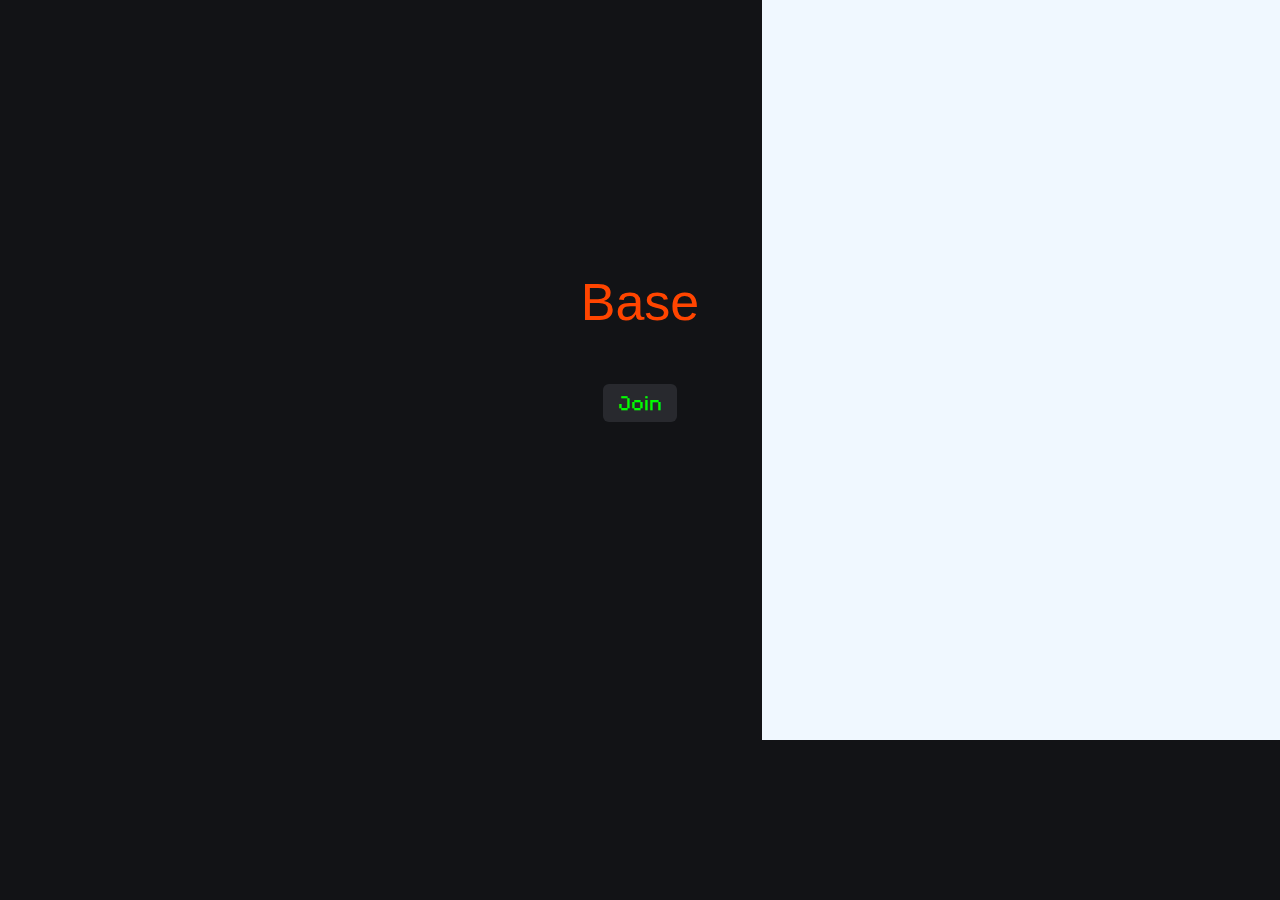
<file: index.html>
<!DOCTYPE html>
<html lang="en">
<head>
    <meta charset="UTF-8">
    <meta name="viewport" content="width=device-width, initial-scale=1.0">
    <title>BAse</title>
    <link rel="stylesheet" href="/indet.css">
    <link rel="shortcut icon" href="/Pub/images/base-favicon-color.png" type="image/x-icon">
</head>
<body>
    <div class="left"></div>
    <div class="middle">
        <p>Base</p>

        <a onclick="location.href='/Pub/views/signup.html'">Join</a>
    </div>
    <div class="right"></div>
</body>
</html>
</file>
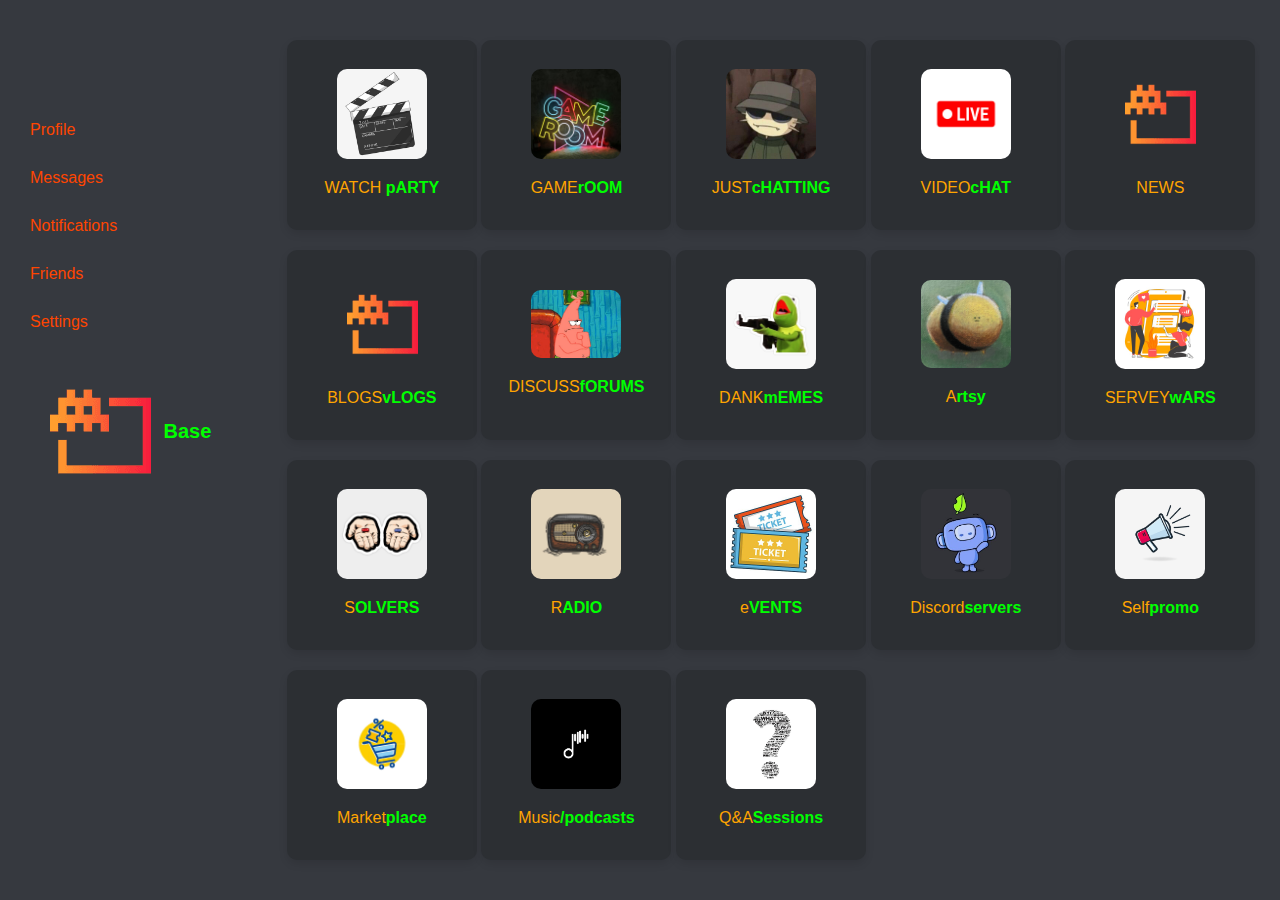
<file: Pub/views/index.html>
<!DOCTYPE html>
<html lang="en">
<head>
    <meta charset="UTF-8">
    <meta name="viewport" content="width=device-width, initial-scale=1.0">
    <title>Base</title>
    <link rel="stylesheet" href="/Pub/css/index.css">
    <link rel="shortcut icon" href="/Pub/images/base-favicon-color.png" type="image/x-icon">
</head>
<body>
    <div class="main">
        <div class="side">
            <ul class="account-items">
                <li><a href="#">Profile</a></li>
                <li><a href="#">Messages</a></li>
                <li><a href="#">Notifications</a></li>
                <li><a href="#">Friends</a></li>
                <li><a href="#">Settings</a></li>
            </ul>

            <div class="logo">
                <img src="/Pub/images/base-favicon-color.png" alt="">
                <p>Base</p>
            </div>
        </div>
        <div class="mid">
            <div class="container">
                <div class="tile" onclick="location.href='/Pub/routes/watch.html'">
                    <img src="/Pub/images/Movie Board PNG Picture, Black Movie Field Board Illustration, Movie Night Clipart, Black Field Board, Movie Field Board PNG Image For Free Download.jpg" alt="">
                    <p>WATCH <b>pARTY</b></p>
                </div>

                <div class="tile" onclick="location.href=''">
                    <img src="/Pub/images/Game Room Neon Sign, LED Sign for Game Room Decoration, Wall Art Neon Sign, Game Room Led Sign.jpg" alt="">
                    <p>GAME<b>rOOM</b></p>
                </div>

                <div class="tile" onclick="location.href='/Pub/routes/chatting.html'">
                    <img src="/Pub/images/meowth icon.jpg" alt="">
                    <p>JUST<b>cHATTING</b></p>
                </div>

                <div class="tile" onclick="location.href=''">
                    <img src="/Pub/images/Download Live, Live png, Transparent live icon for free.jpg" alt="">
                    <p>VIDEO<b>cHAT</b></p>
                </div>

                <div class="tile" onclick="location.href=''">
                    <img src="/Pub/images/base-favicon-color.png" alt="">
                    <p>NEWS</p>
                </div>

                <div class="tile" onclick="location.href=''">
                    <img src="/Pub/images/base-favicon-color.png" alt="">
                    <p>BLOGS<b>vLOGS</b></p>
                </div>

                <div class="tile" onclick="location.href=''">
                    <img src="/Pub/images/27 Signs You're Addicted To _Serial_.jpg" alt="">
                    <p>DISCUSS<b>fORUMS</b></p>
                </div>

                <div class="tile" onclick="location.href=''">
                    <img src="/Pub/images/Kermit the frog meme.jpg" alt="">
                    <p>DANK<b>mEMES</b></p>
                </div>

                <div class="tile" onclick="location.href=''">
                    <img src="/Pub/images/Bee -- PRINTS, Various sizes.jpg" alt="">
                    <p>A<b>rtsy</b></p>
                </div>

                <div class="tile" onclick="location.href=''">
                    <img src="/Pub/images/Best AI Survey Question Generators for 2024 [Start For Free].jpg" alt="">
                    <p>SERVEY<b>wARS</b></p>
                </div>

                <div class="tile" onclick="location.href=''">
                    <img src="/Pub/images/Red Pill Or Blue Pill Wake Up Or Go Back To Sleep Sticker.jpg" alt="">
                    <p>S<b>OLVERS</b></p>
                </div>

                <div class="tile" onclick="location.href=''">
                    <img src="/Pub/images/radio.jpg" alt="">
                    <p>R<b>ADIO</b></p>
                </div>

                <div class="tile" onclick="location.href=''">
                    <img src="/Pub/images/Ikon Tiket Bioskop Gaya Kartun, Ikon Gaya, Ikon Kartun, Ikon Sinema PNG dan Vektor dengan Background Transparan untuk Unduh Gratis.jpg" alt="">
                    <p>e<b>VENTS</b></p>
                </div>

                <div class="tile" onclick="location.href=''">
                    <img src="/Pub/images/Wumpus Beyond PFP.jpg" alt="">
                    <p>Discord<b>servers</b></p>
                </div>

                <div class="tile" onclick="location.href=''">
                    <img src="/Pub/images/Loudspeakers Clipart Transparent PNG Hd, Loudspeaker Or Megaphone Icon Symbol Isolated On White Background, White Icons, Megaphone Icons, Background Icons PNG Image For Free Download.jpg" alt="">
                    <p>Self<b>promo</b></p>
                </div>
                
                <div class="tile" onclick="location.href=''">
                    <img src="/Pub/images/Shop Deals Logo.jpg" alt="">
                    <p>Market<b>place</b></p>
                </div>

                <div class="tile" onclick="location.href=''">
                    <img src="/Pub/images/Premium Vector _ Simple Music Logo Design Concept Vector.jpg" alt="">
                    <p>Music<b>/podcasts</b></p>
                </div>

                <div class="tile" onclick="location.href=''">
                    <img src="/Pub/images/Premium Vector _ Question mark from question words search answers vector illustration.jpg" alt="">
                    <p>Q&A<b>Sessions</b></p>
                </div>
            </div>
        </div>
    </div>
    <script src="/Pub/func/base.js"></script>
</body>
</html>
</file>
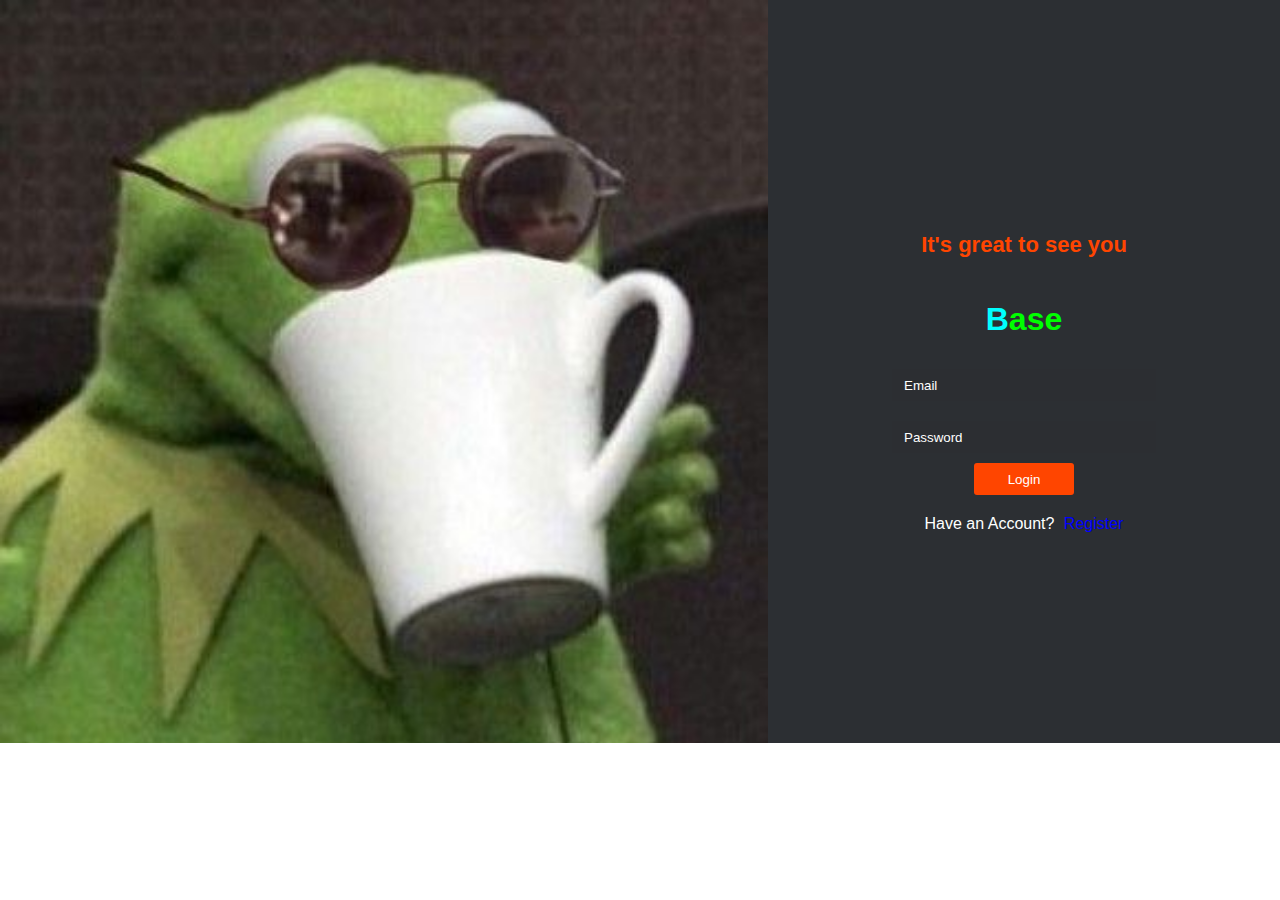
<file: Pub/views/login.html>
<!DOCTYPE html>
<html lang="en">
<head>
    <meta charset="UTF-8">
    <meta name="viewport" content="width=device-width, initial-scale=1.0">
    <title>Login Page</title>
    <link rel="stylesheet" href="/Pub/css/login.css">
    <link rel="shortcut icon" href="/Pub/images/base-favicon-color.png" type="image/x-icon">
</head>
<body>
    <div class="main">
        <div class="gim"></div>

        <div class="mig">
            <p>It's great to see you</p>
            <h1>B<span>ase</span></h1>
            <form id="loginForm">
                <input type="text" name="Email" id="email" placeholder="Email">
                <input type="password" name="Password" id="password" placeholder="Password">
                <button type="button" id="loginButton">Login</button>
            </form>
            <a href="/Pub/views/signup.html" class="era">Have an Account?<span> Register</span></a>
        </div>
    </div>

    <!-- Script inclusion -->
    <script src="/Pub/func/base.js"></script>
</body>
</html>
</file>
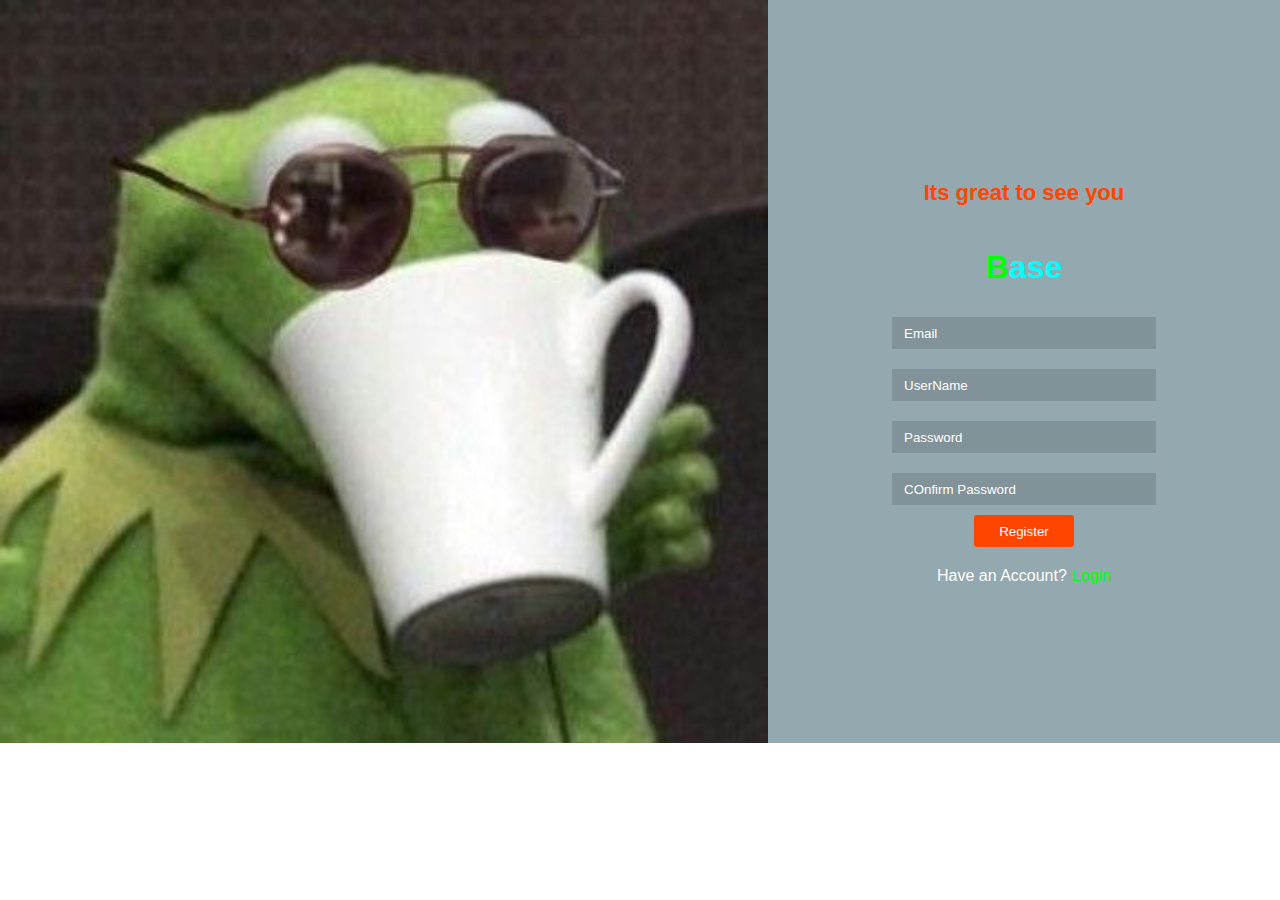
<file: Pub/views/signup.html>
<!DOCTYPE html>
<html lang="en">
<head>
    <meta charset="UTF-8">
    <meta name="viewport" content="width=device-width, initial-scale=1.0">
    <title>Base</title>
    <link rel="stylesheet" href="/Pub/css/signup.css">
    <link rel="shortcut icon" href="/Pub/images/base-favicon-color.png" type="image/x-icon">
</head>
<body>
    <div class="main">
        <div class="gim">
        </div>

        <div class="mig">
            <p>Its great to see you</p>
            <h1>B<span>ase</span></h1>
            <form action="post">
                <input type="text" name="Email" id="" placeholder="Email">
                <input type="text" name="UserName" id="" placeholder="UserName">
                <input type="text" name="Password" id="" placeholder="Password">
                <input type="text" name="COnfirm" id="" placeholder="COnfirm Password">
            </form>

            <button type="submit">Register</button>
            <a href="/Pub/views/login.html" class="era">Have an Account?<span>Login</span></a>
        </div>
    </div>
</body>
</html>
</file>
<file: indet.css>
@import url('https://fonts.googleapis.com/css2?family=Jost:ital,wght@0,100..900;1,100..900&family=Quicksand:wght@300..700&display=swap');
@import url('https://fonts.googleapis.com/css2?family=Jost:ital,wght@0,100..900;1,100..900&family=Pixelify+Sans:wght@400..700&family=Quicksand:wght@300..700&display=swap');

body{
    width: 100%;
    height: 100%;
    margin: 0;
    padding: 0;
    display: flex;
    align-items: center;
    flex-direction: row;
    overflow: hidden;
    justify-content: center;
    background-color: #121316;
}

.left{
    width: 50%;
    height: 740px;
}

.right{
    width: 50%;
    height: 740px;
}

.left{
    background-color: #121316;
}

.middle{
    display: flex;
    z-index: 1;
    width: 300px;
    align-items: center;
    flex-direction: column;
    height: 300px;
    justify-content: start;
    font-family: 'Pixelify Sans', sans-serif;
}

.middle p{
    font-size: 52px;
    color: orangered;
    cursor: pointer;
    font-family: 'pico-8', sans-serif;
}

.middle a{
    color: lime;
    font-size: 22px;
    padding: 6px 15px;
    border-radius: 6px;
    cursor: pointer;
    background-color: #323439b1;
}

.right{
    background-color: aliceblue;
}
</file>
<file: Pub/css/index.css>
body{
    margin: 0;
    padding: 0;
    overflow: hidden;
    background-color: #36393F;
    font-family: 'pico-8', sans-serif;
}

.main{
    width: 100%;
    height: 100%;
    display: flex;
    overflow-y: auto;
    align-items: center;
    flex-direction: row;
    justify-content: center;
}

.side{
    width: 20%;
    height: 730px;
    display: flex;
    position: relative;
    align-items: left;
    flex-direction: column;
    justify-content: start;
}

.side .account-items {
    list-style-type: none;
    padding: 0;
}

.side .account-items li {
    width: 96%;
    margin: 10px 0;
    margin-left: 10px;
    text-indent: 10px;
}

.side .account-items li a {
    color: orangered;
    text-decoration: none;
    display: block;
    padding: 10px;
    border-radius: 4px;
    transition: background-color 0.2s;
}

.side .account-items li a:hover {
    background-color: #2c2f33;
}

.logo{
    width: 100%;
    height: auto;
    display: flex;
    align-items: center;
    flex-direction: row;
    justify-content: center;
}

.logo p{
    font-weight: bolder;
    cursor: pointer;
    font-size: 20px;
    color: lime;
}

.mid{
    display: grid;
    padding: 20px;
    overflow-y: scroll;
    width: calc(100% - 250px); /* Adjust width to account for the sidebar */
}

.container {
    display: grid;
    gap: 20px;
    grid-template-columns: repeat(auto-fill, minmax(150px, 1fr)); /* Responsive grid */
    padding: 20px;
    overflow-x: hidden;
    overflow-y: scroll;
}

b{
    color: lime;
}

.tile {
    background-color: #2c2f33;
    border-radius: 10px;
    box-shadow: 0 4px 8px rgba(0, 0, 0, 0.1);
    display: flex;
    justify-content: center;
    align-items: center;
    text-align: center;
    padding: 20px;
    font-size: 16px;
    color: white;
    cursor: pointer;
    flex-direction: column;
    transition: transform 0.2s, box-shadow 0.2s;
    width: 150px;
    height: 150px;
}

.tile:hover {
    transform: scale(1.05);
    box-shadow: 0 8px 16px rgba(0, 0, 0, 0.2);
}

.tile img {
    margin-top: 12px;
    max-width: 60%;
    margin-bottom: 4px;
    border-radius: 10px;
}

.tile p{
    color: orange;
}

@media (max-width: 768px) {
    .tile {
        width: 120px;
        height: 120px;
        font-size: 14px;
    }
}

@media (max-width: 480px) {
    .tile {
        width: 100px;
        height: 100px;
        font-size: 12px;
    }
}

::-webkit-scrollbar {
    width: 3px; 
}

::-webkit-scrollbar-thumb {
    background-color: #555; 
}

::-webkit-scrollbar-track {
    background-color: #52525203; 
}

::-webkit-scrollbar-thumb:hover {
    background-color: #888; 
}
</file>
<file: Pub/css/login.css>
body{
    margin: 0;
    padding: 0;
    overflow: hidden;
}

.main{
    width: 100%;
    height: 100%;
    display: flex;
    align-items: center;
    flex-direction: row;
    justify-content: center;
}

.gim{
    width: 60%;
    height: 743px;
    display: flex;
    align-items: center;
    justify-content: center;
    background-size: cover;
    background-repeat: no-repeat;
    background-image: url(/Pub/images/d8f07620-66e9-452d-a06e-a263ad67608f.jpg);
}

.mig{
    width: 40%;
    height: 743px;
    display: flex;
    align-items: center;
    flex-direction: column;
    justify-content: center;
    background-color: #2c2f33;
}

.mig p{
    color: orangered;
    font-size: 22px;
    cursor: pointer;
    font-weight: bolder;
    font-family: 'pico-8', sans-serif;
}

h1{
    color: cyan;
    cursor: default;
    font-family: 'pico-8', sans-serif;
}

span{
    color: lime;
}

form{
    width: max-content;
    height: auto;
    display: flex;
    align-items: center;
    flex-direction: column;
    justify-content: center;
}

input{
    color: #fff;
    width: 260px;
    height: 30px;
    border: none;
    margin: 10px;
    outline: none;
    text-indent: 10px;
    background-color: #2f2f2f2d;
    font-family: 'pico-8', sans-serif;
}

::placeholder{
    color: #fff;
}

button{
    color:#fff;
    width: 100px;
    height: 32px;
    border: none;
    outline: none;
    border-radius: 3px;
    background-color: orangered;
    font-family: 'pico-8', sans-serif;
}

button:hover{
    cursor: pointer;
}

.era{
    color: #fff;
    text-decoration: none;
    margin-top: 20px;
    font-family: 'pico-8', sans-serif;
}

.era span{
    color: blue;
    margin-left: 5px;
}

.era span:hover{
    border-bottom: 2px solid blue;
}
</file>
<file: Pub/css/signup.css>
body{
    margin: 0;
    padding: 0;
    overflow: hidden;
}

.main{
    width: 100%;
    height: 100%;
    display: flex;
    align-items: center;
    flex-direction: row;
    justify-content: center;
}

.gim{
    width: 60%;
    height: 743px;
    display: flex;
    align-items: center;
    justify-content: center;
    background-size: cover;
    background-repeat: no-repeat;
    background-image: url(/Pub/images/d8f07620-66e9-452d-a06e-a263ad67608f.jpg);
}

.mig{
    width: 40%;
    height: 743px;
    display: flex;
    align-items: center;
    flex-direction: column;
    justify-content: center;
    background-color: #93a8af;
}

.mig p{
    color: orangered;
    font-size: 22px;
    cursor: pointer;
    font-weight: bolder;
    font-family: 'pico-8', sans-serif;
}

h1{
    color: lime;
    cursor: default;
    font-family: 'pico-8', sans-serif;
}

span{
    color: cyan;
}

form{
    width: max-content;
    height: auto;
    display: flex;
    align-items: center;
    flex-direction: column;
    justify-content: center;
}

input{
    color: #fff;
    width: 260px;
    height: 30px;
    border: none;
    margin: 10px;
    outline: none;
    text-indent: 10px;
    background-color: #2f2f2f2d;
    font-family: 'pico-8', sans-serif;
}

::placeholder{
    color: #fff;
}

button{
    color:#fff;
    width: 100px;
    height: 32px;
    border: none;
    outline: none;
    border-radius: 3px;
    background-color: orangered;
    font-family: 'pico-8', sans-serif;
}

button:hover{
    cursor: pointer;
}

.era{
    color: #fff;
    text-decoration: none;
    margin-top: 20px;
    font-family: 'pico-8', sans-serif;
}

.era span{
    color: lime;
    margin-left: 5px;
}

.era span:hover{
    border-bottom: 2px solid lime;
}
</file>
